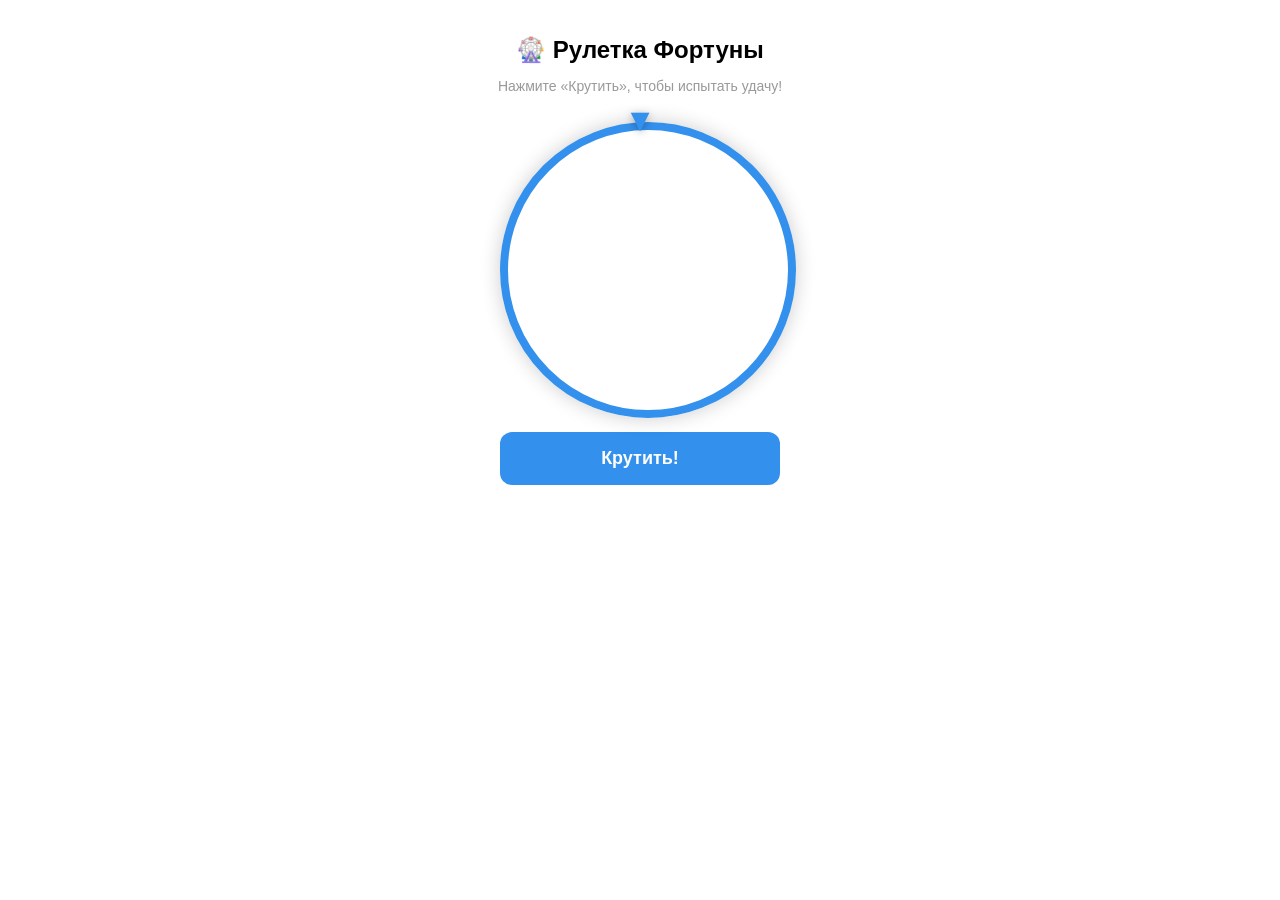
<file: index.html>
<!DOCTYPE html>
<html lang="ru">
<head>
    <meta charset="UTF-8">
    <meta name="viewport" content="width=device-width, initial-scale=1.0, maximum-scale=1.0, user-scalable=no">
    <title>Рулетка Фортуны</title>
    <link rel="stylesheet" href="style.css">
</head>
<body>
    <div class="app">
        <h1>🎡 Рулетка Фортуны</h1>
        <p id="status" class="status">Нажмите «Крутить», чтобы испытать удачу!</p>

        <div class="wheel-container">
            <div class="wheel" id="wheel">
                <!-- Сектора будут добавлены через JS -->
            </div>
            <div class="pointer">▼</div>
        </div>

        <button id="spinBtn" class="spin-btn">Крутить!</button>
    </div>

    <!-- Подключаем официальный скрипт Telegram -->
    <script src="https://telegram.org/js/telegram-web-app.js"></script>
    <script src="script.js"></script>
</body>
</html>
</file>
<file: style.css>
:root {
    --bg: var(--tg-theme-bg-color, #ffffff);
    --text: var(--tg-theme-text-color, #000000);
    --hint: var(--tg-theme-hint-color, #999999);
    --button: var(--tg-theme-button-color, #3390ec);
    --button-text: var(--tg-theme-button-text-color, #ffffff);
}

body {
    margin: 0;
    padding: 20px;
    font-family: -apple-system, BlinkMacSystemFont, 'Segoe UI', Roboto, sans-serif;
    background: var(--bg);
    color: var(--text);
    display: flex;
    justify-content: center;
    min-height: 100vh;
    box-sizing: border-box;
}

.app { text-align: center; max-width: 400px; width: 100%; }
h1 { font-size: 24px; margin-bottom: 8px; }
.status { color: var(--hint); font-size: 14px; margin-bottom: 24px; min-height: 20px; }

.wheel-container {
    position: relative;
    width: 280px;
    height: 280px;
    margin: 0 auto 30px;
}

.wheel {
    width: 100%;
    height: 100%;
    border-radius: 50%;
    border: 8px solid var(--button);
    box-shadow: 0 0 20px rgba(0,0,0,0.2);
    transition: transform 4s cubic-bezier(0.17, 0.67, 0.12, 0.99);
    position: relative;
    overflow: hidden;
}

.pointer {
    position: absolute;
    top: -20px;
    left: 50%;
    transform: translateX(-50%);
    font-size: 32px;
    color: var(--button);
    z-index: 10;
    filter: drop-shadow(0 2px 4px rgba(0,0,0,0.3));
}

.spin-btn {
    background: var(--button);
    color: var(--button-text);
    border: none;
    padding: 16px 48px;
    font-size: 18px;
    font-weight: 600;
    border-radius: 12px;
    cursor: pointer;
    transition: opacity 0.2s, transform 0.1s;
    width: 100%;
    max-width: 280px;
}

.spin-btn:active { transform: scale(0.97); }
.spin-btn:disabled { opacity: 0.5; cursor: not-allowed; }
</file>
